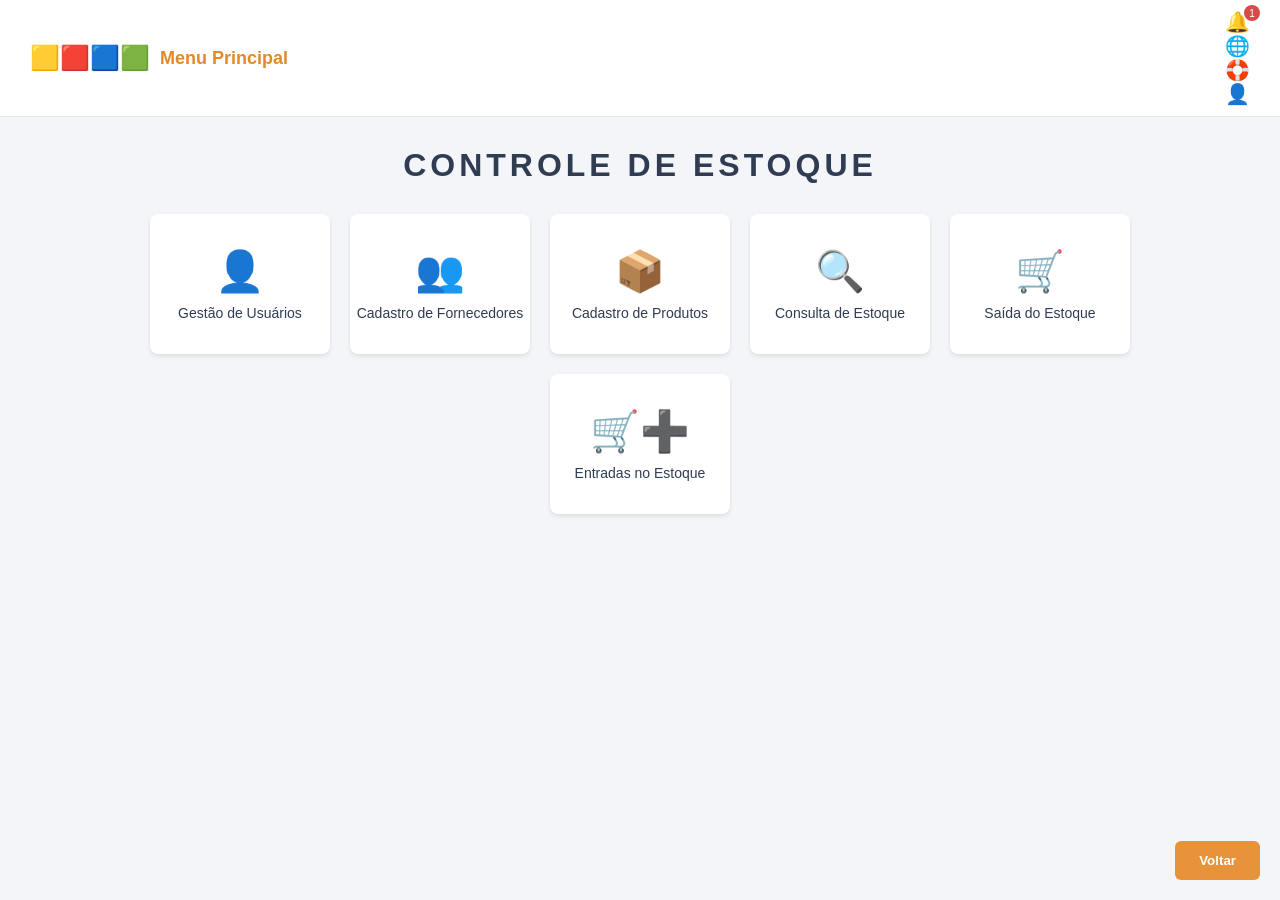
<file: index.html>
<!DOCTYPE html>
<html lang="pt-BR">
<head>
    <meta charset="UTF-8">
    <meta name="viewport" content="width=device-width, initial-scale=1.0">
    <title>Menu Principal</title>
    <link rel="stylesheet" href="menu.css">
</head>
<body>

<header class="topbar">
    <div class="left">
        <!-- Ícone de quatro quadrados coloridos -->
        <span class="icon-set">🟨🟥🟦🟩</span>
        <span class="menu-title">Menu Principal</span>
    </div>
    <div class="right">
        <!-- Ícones funcionais à direita -->
        <div class="icon notification">
            🔔<span class="badge">1</span>
        </div>
        <div class="icon">🌐</div>
        <div class="icon">🛟</div>
        <div class="icon">👤</div>
    </div>
</header>

<main class="container">
    <h1>CONTROLE DE ESTOQUE</h1>

    <div class="cards-container">
        <!-- Linha 1 de cartões -->
        <div class="card">
            <div class="card-icon">👤</div>
            <div class="card-label">Gestão de Usuários</div>
        </div>
        <div class="card">
            <div class="card-icon">👥</div>
            <div class="card-label">Cadastro de Fornecedores</div>
        </div>
        <div class="card">
            <div class="card-icon">📦</div>
            <div class="card-label">Cadastro de Produtos</div>
        </div>
        <!-- Linha 2 de cartões -->
        <a class="card" href="consulta.html">
            <div class="card-icon">🔍</div>
            <div class="card-label">Consulta de Estoque</div>
        </a>
        <div class="card">
            <div class="card-icon">🛒</div>
            <div class="card-label">Saída do Estoque</div>
        </div>
        <div class="card">
            <div class="card-icon">🛒➕</div>
            <div class="card-label">Entradas no Estoque</div>
        </div>
    </div>

    <button class="back-button" onclick="history.back()">Voltar</button>
</main>

</body>
</html>
</file>
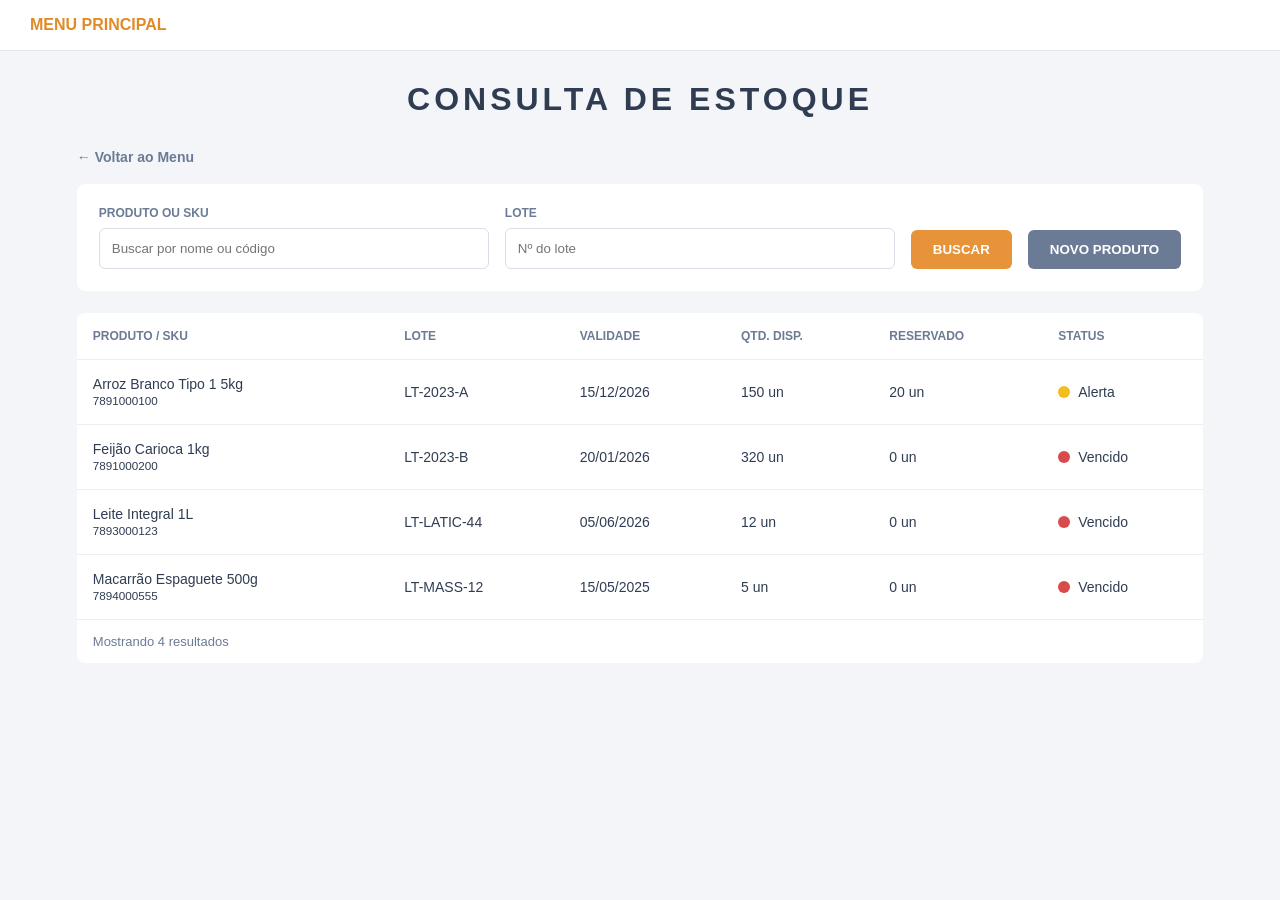
<file: consulta.html>
<!DOCTYPE html>
<html lang="pt-BR">
<head>
    <meta charset="UTF-8">
    <meta name="viewport" content="width=device-width, initial-scale=1.0">
    <title>Consulta de Estoque</title>
    <link rel="stylesheet" href="consulta.css">
</head>
<body>

<header class="topbar">
    <div class="menu">MENU PRINCIPAL</div>
</header>

<main class="container">
    <h1>CONSULTA DE ESTOQUE</h1>
    
    <div class="voltar-menu">
    <a href="index.html">← Voltar ao Menu</a>
</div>

    <section class="filtros">
        <div class="campo">
            <label>PRODUTO OU SKU</label>
            <input type="text" id="filtroProduto" placeholder="Buscar por nome ou código">
        </div>

        <div class="campo">
            <label>LOTE</label>
            <input type="text" id="filtroLote" placeholder="Nº do lote">
        </div>

        <button onclick="filtrar()">BUSCAR</button>
        <button class="secundario" onclick="abrirModal()">NOVO PRODUTO</button>
    </section>

    <section class="tabela-box">
        <table>
            <thead>
                <tr>
                    <th>PRODUTO / SKU</th>
                    <th>LOTE</th>
                    <th>VALIDADE</th>
                    <th>QTD. DISP.</th>
                    <th>RESERVADO</th>
                    <th>STATUS</th>
                </tr>
            </thead>
            <tbody id="corpoTabela"></tbody>
        </table>

        <div class="rodape" id="contador"></div>
    </section>
</main>

<div class="modal" id="modal">
    <div class="modal-conteudo">
        <h2>Novo Produto</h2>

        <input id="novoNome" placeholder="Nome do produto">
        <input id="novoSku" placeholder="SKU">
        <input id="novoLote" placeholder="Lote">
        <div class="campo-modal">
            <label for="novaValidade">Validade</label>
            <input
                id="novaValidade"
                placeholder="DD/MM/AAAA"
                maxlength="10"
                inputmode="numeric"
                aria-describedby="erroValidade"
            >
            <small id="erroValidade" class="erro-campo"></small>
        </div>
        <input id="novaQuantidade" placeholder="Quantidade">
        <input id="novoReservado" placeholder="Reservado">

        <div class="acoes-modal">
            <button onclick="salvarProduto()">Salvar</button>
            <button class="secundario" onclick="fecharModal()">Cancelar</button>
        </div>
    </div>
</div>

<script src="consulta.js"></script>
</body>
</html>
</file>
<file: menu.css>
/* menu.css */

body {
    margin: 0;
    font-family: Arial, sans-serif;
    background: #f3f5f9;
    color: #2f3c52;
}

/* Barra de cabeçalho */
.topbar {
    display: flex;
    justify-content: space-between;
    align-items: center;
    background: white;
    padding: 10px 30px;
    border-bottom: 1px solid #e3e6eb;
}

.topbar .left {
    display: flex;
    align-items: center;
}

.icon-set {
    font-size: 24px;
    margin-right: 10px;
}

.menu-title {
    font-size: 18px;
    color: #e28a28;
    font-weight: bold;
}

.topbar .right .icon {
    font-size: 20px;
    margin-left: 20px;
    position: relative;
}

/* Badge de notificação */
.notification .badge {
    position: absolute;
    top: -5px;
    right: -10px;
    background: #d94a4a;
    color: #fff;
    width: 16px;
    height: 16px;
    font-size: 10px;
    display: flex;
    align-items: center;
    justify-content: center;
    border-radius: 50%;
}

/* Corpo principal */
.container {
    width: 88%;
    margin: 30px auto;
    position: relative;
}

h1 {
    text-align: center;
    letter-spacing: 4px;
    color: #2f3c52;
    margin-bottom: 30px;
}

/* Layout dos cartões */
.cards-container {
    display: flex;
    flex-wrap: wrap;
    gap: 20px;
    justify-content: center;
}

.card {
    background: white;
    border-radius: 8px;
    box-shadow: 0 2px 4px rgba(0,0,0,0.1);
    width: 180px;
    height: 140px;
    display: flex;
    flex-direction: column;
    align-items: center;
    justify-content: center;
    text-align: center;
    text-decoration: none;
    color: inherit;
    cursor: default; /* indicador de card estático */
}

.card-icon {
    font-size: 40px;
}

.card-label {
    margin-top: 10px;
    font-size: 14px;
}

.card:hover {
    box-shadow: 0 4px 8px rgba(0,0,0,0.15);
}

/* Botão Voltar no rodapé */
.back-button {
    position: fixed;
    bottom: 20px;
    right: 20px;
    background: #e79339;
    color: white;
    border: none;
    padding: 12px 24px;
    border-radius: 6px;
    cursor: pointer;
    font-weight: bold;
}
</file>
<file: consulta.css>
body {
    margin: 0;
    font-family: Arial, sans-serif;
    background: #f3f5f9;
    color: #2f3c52;
}

.topbar {
    background: white;
    padding: 16px 30px;
    border-bottom: 1px solid #e3e6eb;
    font-weight: bold;
    color: #e28a28;
}

.container {
    width: 88%;
    margin: 30px auto;
}

h1 {
    text-align: center;
    letter-spacing: 4px;
    margin-bottom: 30px;
}

.filtros {
    background: white;
    padding: 22px;
    border-radius: 8px;
    display: flex;
    gap: 16px;
    align-items: end;
    margin-bottom: 22px;
}

.campo {
    flex: 1;
}

.campo label {
    display: block;
    font-size: 12px;
    font-weight: bold;
    margin-bottom: 8px;
    color: #6b7b95;
}

.campo input {
    width: 100%;
    box-sizing: border-box;
    padding: 12px;
    border: 1px solid #d9dee7;
    border-radius: 6px;
}

button {
    background: #e79339;
    color: white;
    border: none;
    padding: 12px 22px;
    border-radius: 6px;
    cursor: pointer;
    font-weight: bold;
}

.secundario {
    background: #6b7b95;
}

.tabela-box {
    background: white;
    border-radius: 8px;
    overflow: hidden;
}

table {
    width: 100%;
    border-collapse: collapse;
}

th {
    text-align: left;
    font-size: 12px;
    color: #6b7b95;
    padding: 16px;
    border-bottom: 1px solid #eceff4;
}

td {
    padding: 16px;
    border-bottom: 1px solid #eceff4;
    font-size: 14px;
}

.status-box {
    display: flex;
    align-items: center;
    gap: 8px;
}

.status {
    width: 12px;
    height: 12px;
    border-radius: 50%;
    display: inline-block;
}

.normal {
    background: #2bbf63;
}

.alerta {
    background: #f1be1d;
}

.vencido {
    background: #d94a4a;
}

.rodape {
    padding: 14px 16px;
    font-size: 13px;
    color: #6b7b95;
}

.modal {
    display: none;
    position: fixed;
    inset: 0;
    background: rgba(0,0,0,0.35);
    align-items: center;
    justify-content: center;
}

.modal-conteudo {
    background: white;
    padding: 24px;
    border-radius: 8px;
    width: 360px;
}

.modal-conteudo input {
    width: 100%;
    box-sizing: border-box;
    margin-bottom: 10px;
    padding: 10px;
    border: 1px solid #d9dee7;
    border-radius: 6px;
}

.campo-modal {
    margin-bottom: 10px;
}

.campo-modal label {
    display: block;
    font-size: 12px;
    font-weight: bold;
    margin-bottom: 6px;
    color: #6b7b95;
}

.campo-modal input {
    margin-bottom: 4px;
}

.modal-conteudo input.invalido {
    border-color: #d94a4a;
    background: #fff7f7;
}

.erro-campo {
    display: block;
    min-height: 16px;
    color: #d94a4a;
    font-size: 12px;
}

.acoes-modal {
    display: flex;
    gap: 10px;
    margin-top: 8px;
}

.voltar-menu {
    margin-bottom: 18px;
}

.voltar-menu a {
    text-decoration: none;
    color: #6b7b95;
    font-size: 14px;
    font-weight: bold;
}
</file>
